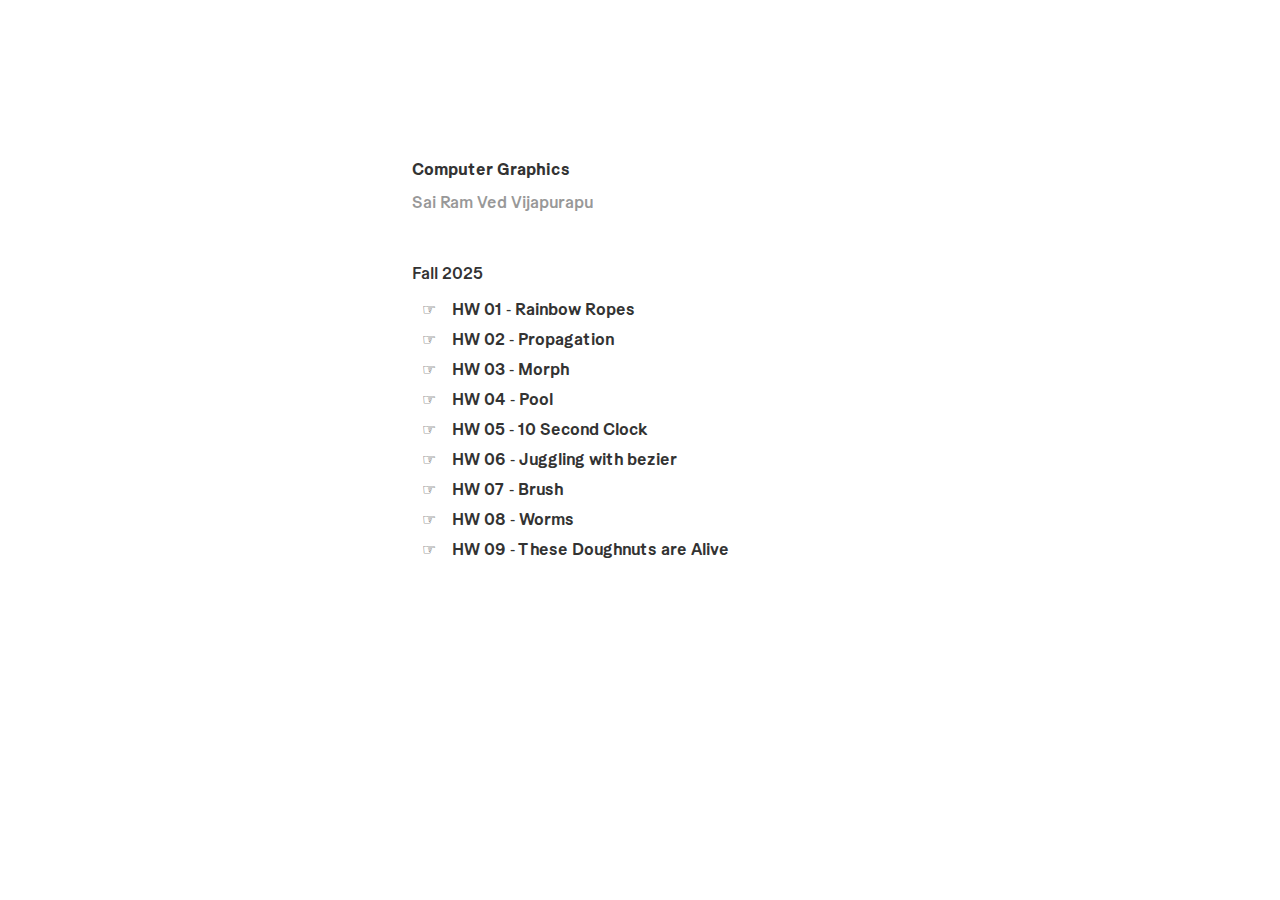
<file: index.html>
<!DOCTYPE html>
<html lang="en">
<head>
    <meta charset="UTF-8">
    <meta name="viewport" content="width=device-width, initial-scale=1.0">
    <title>Computer Graphics Fall 2025</title>
    <link rel="stylesheet" href="style.css">
</head>
<body>
    <div class="container">
        <h1>Computer Graphics</h1>
        <section class="info">
            <h2 class="name">Sai Ram Ved Vijapurapu</h2>
        </section>

        <section class="semester">
            <p class="semester">Fall 2025</p>
            <ul>
                <li><a href="hw1.html">HW 01 - Rainbow Ropes</a></li>
                <li><a href="hw2.html">HW 02 - Propagation</a></li>
                <li><a href="hw3.html">HW 03 - Morph</a></li>
                <li><a href="hw4.html">HW 04 - Pool</a></li>
                <li><a href="hw5.html">HW 05 - 10 Second Clock</a></li>
                <li><a href="hw6.html">HW 06 - Juggling with bezier</a></li>
                <li><a href="hw7.html">HW 07 - Brush</a></li>
                <li><a href="hw8.html">HW 08 - Worms</a></li>
                <li><a href="hw9.html">HW 09 - These Doughnuts are Alive</a></li>
            </ul>
        </section>
    </div>
</body>
</html>
</file>
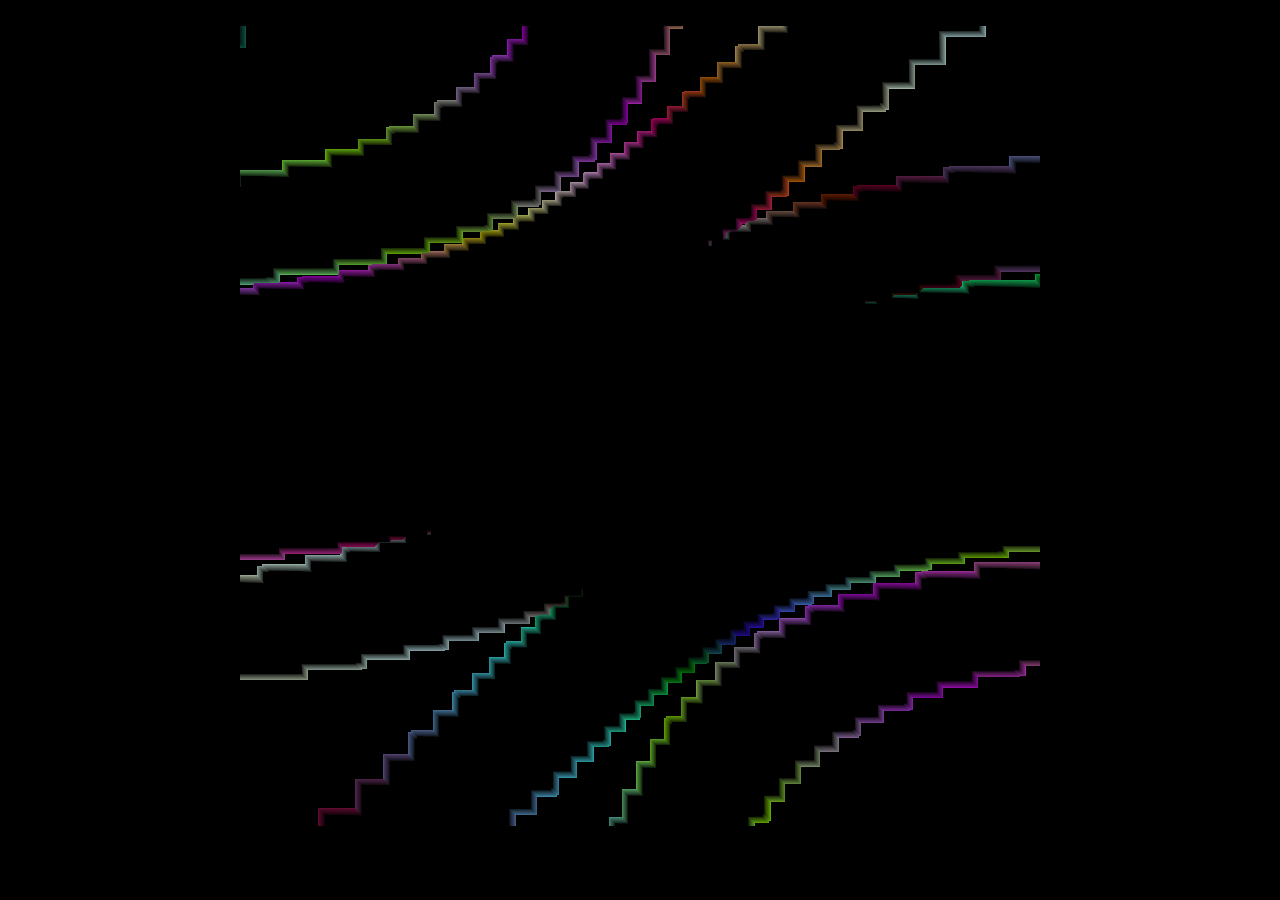
<file: hw1.html>
<html>
<head>hw1</head>

<body bgcolor=black>
<center><canvas id=canvas width=800 height=800></canvas>
<script src=webgl.js></script>
<script>

function Scene() {

this.vertexShader = `#version 300 es
in  vec3 aPos;
out vec3 vPos;
void main() {
   gl_Position = vec4(aPos, 1.);
   vPos = aPos;
}`;

this.fragmentShader = `#version 300 es
precision highp float;
uniform float uTime;
in  vec3 vPos;
out vec4 fragColor;

void main() {
   fragColor = vec4(0.);

   vec3 ambient = vec3(.5);
   float zMax = -1000.;

   for (int i = 0 ; i < 500 ; i++) {
      float fi = float(i);
      vec3 color = vec3(.5 + .5 * sin(fi),
                        .5 + .5 * sin(4.*fi),
                        .5 + .5 * sin(5.*fi));
      float vx = vPos.x;
      float vy = vPos.y;
      vx += .2 * sin(1. * uTime);
      vy += .1 * sin(.1 + 5. * uTime);
      float x = 8. * vx + 4. * tan(.8 * fi + .6 * uTime);
      float y = 8. * vy + 4. * tan(.3 * fi + .6 * uTime);
      float z = 0.;

      float rr = 1.1 - max(x*x, y*y);
      // float rr = 1.5 - x*x - y*y;
      z += rr;

      if (rr > 0. && z > zMax) {
         zMax = z;
         float z = sqrt(rr);
         float D1 = dot(vec3(x,y,z),vec3(1.));
         float D2 = dot(vec3(x,y,z),vec3(1.));
	 D1 = .1 * max(0., D1 * abs(D1));
	 D2 = .1 * max(0., D2 * abs(D2));
         vec3 diffuse = D1 * vec3(.1) +
                        D2 * vec3(.1) ;
         fragColor = vec4(sqrt(color * (ambient - z + diffuse)), 1.);
      }
   }
}`;

let startTime = Date.now() / 1000;

this.update = () => {
   setUniform('1f', 'uTime', Date.now() / 1000 - startTime);
}

} 

gl_start(canvas, new Scene());
</script>

</body> 
</html>
</file>
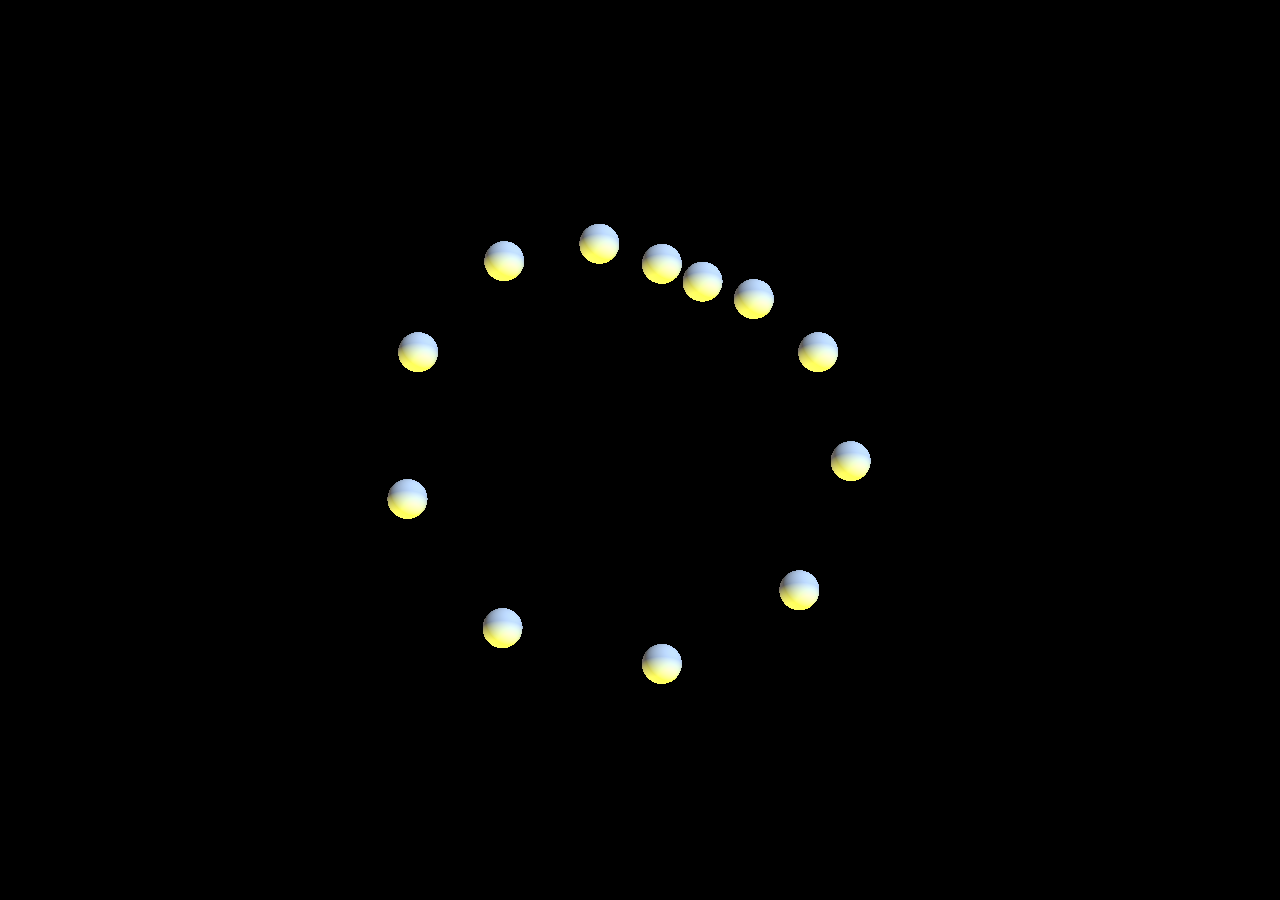
<file: hw2.html>
<!DOCTYPE html>
<html>
<head>
<title>Ray Tracing Spheres</title>
<body bgcolor=black>
<center><canvas id=canvas width=800 height=800></canvas>
<script src=webgl.js></script>
<script>

function Scene() {

let numSpheres = 12;
let numLights = 3;

this.vertexShader = `\
#version 300 es
in  vec3 aPos;
out vec3 vPos;
void main() {
   gl_Position = vec4(aPos, 1.);
   vPos = aPos;
}`;

this.fragmentShader = `\
#version 300 es
precision highp float;
uniform float uTime;
uniform vec3 uViewPoint;

uniform vec4 uS[`+numSpheres+`];
uniform vec3 uC[`+numSpheres+`],uL[`+numLights+`],uLC[`+numLights+`];

in  vec3 vPos;
out vec4 fragColor;

vec2 raySphere(vec3 V, vec3 W, vec4 S) {
   V -= S.xyz;
   float b = dot(V, W);
   float d = b * b - dot(V, V) + S.w * S.w;
   if (d < 0.)
      return vec2(1001.,1000.);
   return vec2(-b - sqrt(d), -b + sqrt(d));
}

bool inShadow(vec3 P, vec3 L) {
   for (int i = 0 ; i < `+numSpheres+` ; i++) {
      vec2 tt = raySphere(P, L, uS[i]);
      if (tt.x < tt.y && tt.x > 0.)
         return true;
   }
   return false;
}

vec3 shadeSphere(vec4 S, vec3 P, vec3 C) {
   vec3 N = (P - S.xyz) / S.w;

   vec3 shade = vec3(.1);

   for (int l = 0 ; l < `+numLights+` ; l++)
      if (! inShadow(P, uL[l]))
         shade += uLC[l] * max(0., dot(N, uL[l]));
   return C * shade;
}

void main() {
   vec4 F = vec4(0.);
   vec3 V = uViewPoint;
   vec3 W = normalize(vPos-V);
   float t = 100.;

   for (int i = 0 ; i < `+numSpheres+` ; i++) {
      vec2 tt = raySphere(V, W, uS[i]);
      if (tt.x < tt.y && tt.x > 0. && tt.x < t) {
         t = tt.x;
	 vec3 P = V + t * W;
         F = vec4(shadeSphere(uS[i],P,uC[i]),1.);
      }
   }

   fragColor = vec4(sqrt(F.rgb), F.a);
}`;

let startTime = Date.now()/1000;

let normalize = v => {
   let s = Math.sqrt(v[0]*v[0]+v[1]*v[1]+v[2]*v[2]);
   return [ v[0]/s, v[1]/s, v[2]/s ];
}

this.update = viewPoint => {
   let time = Date.now()/1000 - startTime;
   setUniform('1f', 'uTime', time);
   setUniform('3fv', 'uViewPoint', viewPoint);

   let spheres = [];
   let colors = [];
   let radius = 0.05;
   let outerRadius = 0.5;
   let innerRadius = 0.15;
   for (let i = 0; i < numSpheres; i++) {
      let angle = 2. * Math.PI * i / numSpheres;
      let phase = 2. * time + i * Math.PI / 3.0;
      let cx = outerRadius * Math.cos(angle);
      let cy = outerRadius * Math.sin(angle);
      let x = cx + innerRadius * Math.cos(phase);
      let y = cy + innerRadius * Math.sin(phase);
      let z = 0.;
      spheres.push(x, y, z, radius);

      colors.push(1, 1, 1);
   }

   setUniform('4fv', 'uS', spheres);
   setUniform('3fv', 'uC', colors);

   setUniform('3fv', 'uL', [ normalize([1,1,1]),
                             normalize([-1,-1,-.5]),
                             normalize([0,-1,0.5])
               ].flat());

   setUniform('3fv', 'uLC', [ .5,.7,1,
                              .2,.15,.1,
              1.,1.,0 ]);
}

}
gl_start(canvas, new Scene());
</script>

</body>
</html>
</file>
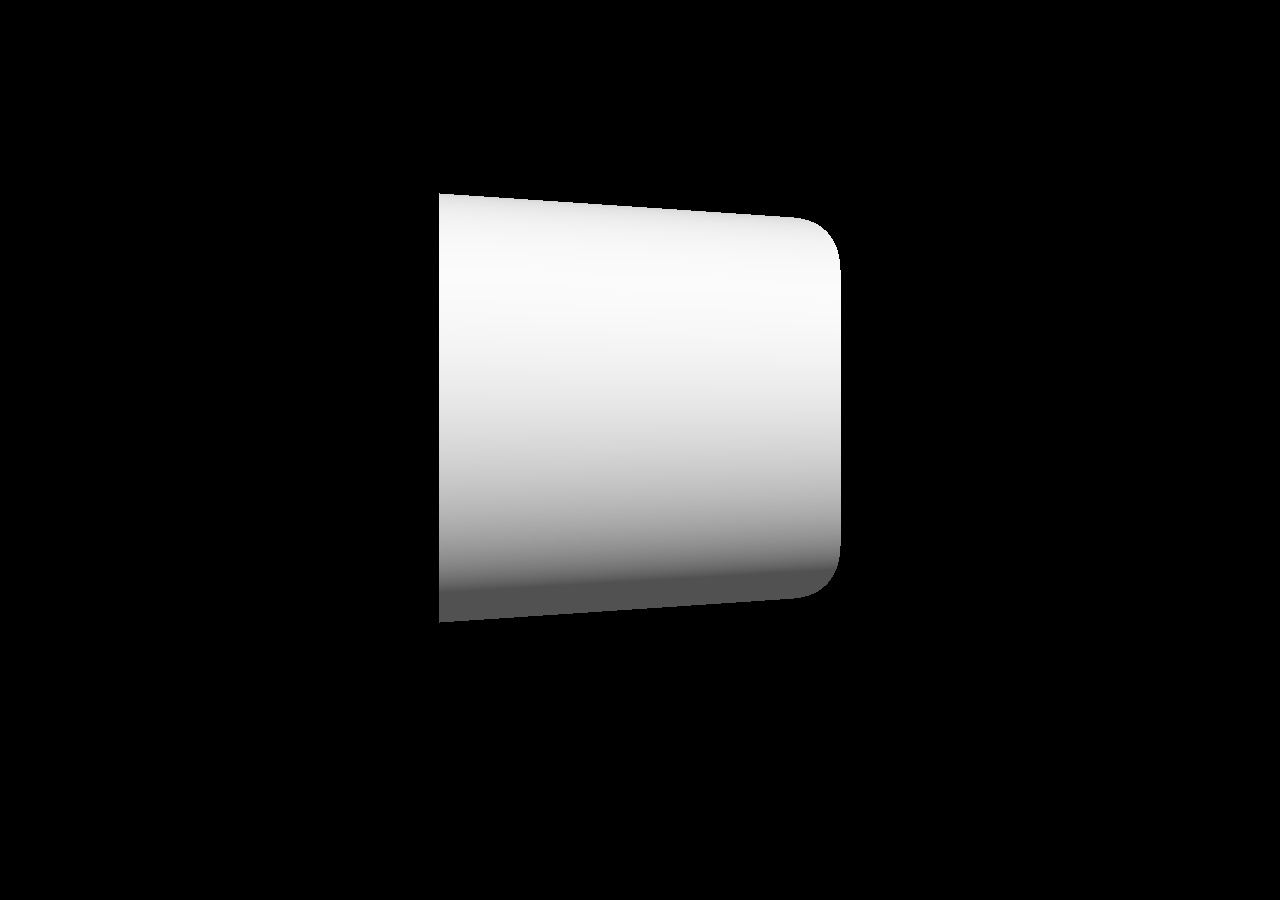
<file: hw3.html>
<!DOCTYPE html>
<html>
<head>
<title>Raytracing and Shading</title>
</head>
<body bgcolor=black>
<center><canvas id=canvas width=800 height=800></canvas>
<script src=webgl.js></script>
<script>

/**********************************

Sphere         x*x + y*y + z*z - 1 <= 0

Paraboloid X   x + y*y + z*z <= 0
Paraboloid Y   x*x + y + z*z <= 0
Paraboloid Z   x*x + y*y + z <= 0

Slab X         x*x - 1 <= 0
Slab Y         y*y - 1 <= 0
Slab Z         z*z - 1 <= 0

Tube X         y*y + z*z - 1 <= 0
Tube Y         x*x + z*z - 1 <= 0
Tube Z         x*x + y*y - 1 <= 0

All space      -1 <= 0

**********************************/

function Scene() {

this.vertexShader = `\
#version 300 es
in  vec3 aPos;
out vec3 vPos;
void main() {
   gl_Position = vec4(aPos, 1.);
   vPos = aPos;
}`;

this.fragmentShader = `\
#version 300 es
precision highp float;
uniform float uTime;
uniform vec3 uViewPoint;
uniform mat4 uQ[3];

in  vec3 vPos;
out vec4 fragColor;

vec3 rayEq(vec3 V, vec3 W, mat4 Q) {

   float A = Q[0].x, B = Q[1].x+Q[0].y, C = Q[2].x+Q[0].z, D = Q[3].x+Q[0].w,
                     E = Q[1].y       , F = Q[2].y+Q[1].z, G = Q[3].y+Q[1].w,
                                        H = Q[2].z       , I = Q[3].z+Q[2].w,
                                                           J = Q[3].w       ;

   float a = A * W.x * W.x +
             B * W.x * W.y +
             C * W.z * W.x +
             E * W.y * W.y +
             F * W.y * W.z +
             H * W.z * W.z ;

   float b = 2. * A * V.x * W.x +
                  B * (W.x * V.y + V.y * W.x) +
                  C * (V.z * W.x + V.x * W.z) +
                  D * W.x +
             2. * E * V.y * W.y +
                  F * (V.y * W.z + V.z * W.y) +
                  G * W.y +
             2. * H * V.z * W.z +
                  I * W.z;

   float c = A * V.x * V.x +
             B * V.x * V.y +
             C * V.z * V.x +
             D * V.x       +
             E * V.y * V.y +
             F * V.y * V.z +
             G * V.y       +
             H * V.z * V.z +
             I * V.z       +
             J;

   return vec3(a,b,c);
}

vec2 findRoots(vec3 eq) {
   float a = eq.x, b = eq.y, c = eq.z;
   vec2 t = vec2(-1.);
   float discr = b * b - 4. * a * c;
   if (discr >= 0.)
      t = vec2(-b - sqrt(discr), -b + sqrt(discr)) / (2. * a);
   return t;
}

vec3 normalQ(mat4 Q, vec3 P) {

   float A = Q[0].x, B = Q[1].x+Q[0].y, C = Q[2].x+Q[0].z, D = Q[3].x+Q[0].w,
                     E = Q[1].y       , F = Q[2].y+Q[1].z, G = Q[3].y+Q[1].w,
                                        H = Q[2].z       , I = Q[3].z+Q[2].w,
                                                           J = Q[3].w       ;

   return normalize(vec3(2. * A * P.x + C * P.z + B * P.y + D,
                         2. * E * P.y + F * P.z + B * P.x + G,
                         2. * H * P.z + F * P.y + C * P.x + I));
}

void main() {
   fragColor = vec4(0.);

   vec3 V = uViewPoint;
   vec3 W = normalize(vPos-V);

   vec3 color1 = vec3(0.);
   vec2 tI1 = vec2(-1.,1000.);
   for (int i = 0 ; i < 3 ; i++) {
      vec2 tQ = findRoots(rayEq(V, W, uQ[i]));
      if (tQ.x > tI1.x) {
         vec3 N = normalQ(uQ[i], V + tQ.x * W);
         color1 = vec3(.1 + max(0., dot(N, vec3(.5))));
	 tI1.x = tQ.x;
      }
      if (tQ.y < tI1.y)
         tI1.y = tQ.y;
   }

   if (tI1.x > 0. && tI1.x < tI1.y)
      fragColor = vec4(sqrt(color1), 1.);

   vec3 color2 = vec3(0.);
   vec2 tI2 = vec2(-1.,1000.);
   for (int i = 3 ; i < 6 ; i++) {
      vec2 tQ = findRoots(rayEq(V, W, uQ[i]));
      if (tQ.x > tI2.x) {
         vec3 N = normalQ(uQ[i], V + tQ.x * W);
         color2 = vec3(.1 + max(0., dot(N, vec3(.5))));
	 tI2.x = tQ.x;
      }
      if (tQ.y < tI2.y)
         tI2.y = tQ.y;
   }


   if (tI2.x > 0. && tI2.x < tI2.y && tI2.x < tI1.x)
      fragColor = vec4(sqrt(color2), 1.);

}`;

let mxm = (a,b) => {
   let m = [];
   for (let c = 0 ; c < 16 ; c += 4)
   for (let r = 0 ; r < 4 ; r++)
      m.push( a[r]*b[c] + a[r+4]*b[c+1] + a[r+8]*b[c+2] + a[r+12]*b[c+3] );
   return m;
}

let transpose = m => [ m[0],m[4],m[ 8],m[12],
                       m[1],m[5],m[ 9],m[13],
                       m[2],m[6],m[10],m[14],
                       m[3],m[7],m[11],m[15] ];

let inverse = src => {
   let dst = [], det = 0, cofactor = (c, r) => {
      let s = (i, j) => src[c+i & 3 | (r+j & 3) << 2];
      return (c+r & 1 ? -1 : 1) * ( (s(1,1)*(s(2,2)*s(3,3)-s(3,2)*s(2,3)))
                                  - (s(2,1)*(s(1,2)*s(3,3)-s(3,2)*s(1,3)))
                                  + (s(3,1)*(s(1,2)*s(2,3)-s(2,2)*s(1,3))) );
   }
   for (let n = 0 ; n < 16 ; n++) dst.push(cofactor(n >> 2, n & 3));
   for (let n = 0 ; n <  4 ; n++) det += src[n] * dst[n << 2];
   for (let n = 0 ; n < 16 ; n++) dst[n] /= det;
   return dst;
}

let qxm = (Q,M) => {
   let MI = inverse(M);
   return mxm(transpose(MI), mxm(Q, MI));
}

let startTime = Date.now()/1000;



let move = (x, y, z) => [
    1,  0,  0,  0,
    0,  1,  0,  0,
    0,  0,  1,  0,
    x,  y,  z,  1
];


let sphere = [
    1, 0, 0, 0,
    0, 1, 0, 0,
    0, 0, 1, 0,
    0, 0, 0, -1
];

let parabX = [
    0, 0, 0, -1,
    0, 1, 0,  0,
    0, 0, 1,  0,
    0, 0, 0,  0
];

let parabY = [
    1, 0, 0,  0,
    0, 0, 0, -1,
    0, 0, 1,  0,
    0, 0, 0,  0
];

let parabZ = [
    1, 0, 0,  0,
    0, 1, 0,  0,
    0, 0, 0, -1,
    0, 0, 0,  0
];

let slabX = [
    0, 0, 0, 0,
    0, 1, 0, 0,
    0, 0, 1, 0,
    0, 0, 0, -1
];

let slabY = [
    1, 0, 0, 0,
    0, 0, 0, 0,
    0, 0, 1, 0,
    0, 0, 0, -1
];

let slabZ = [
    1, 0, 0, 0,
    0, 1, 0, 0,
    0, 0, 0, 0,
    0, 0, 0, -1
];

let tubeX = [
    0, 0, 0, 0,
    0, 1, 0, 0,
    0, 0, 1, 0,
    0, 0, 0, -1
];

let tubeY = [
    1, 0, 0, 0,
    0, 0, 0, 0,
    0, 0, 1, 0,
    0, 0, 0, -1
];

let tubeZ = [
    1, 0, 0, 0,
    0, 1, 0, 0,
    0, 0, 0, 0,
    0, 0, 0, -1
];

let space = [
    1, 0, 0, 0,
    0, 1, 0, 0,
    0, 0, 1, 0,
    0, 0, 0, -1
];

let turnX = (angle) => {
    let c = Math.cos(angle), s = Math.sin(angle);
    return [
        1,  0,  0,  0,
        0,  c, -s,  0,
        0,  s,  c,  0,
        0,  0,  0,  1
    ];
};

let turnY = (angle) => {
    let c = Math.cos(angle), s = Math.sin(angle);
    return [
        c,  0,  s,  0,
        0,  1,  0,  0,
       -s,  0,  c,  0,
        0,  0,  0,  1
    ];
};

let turnZ = (angle) => {
    let c = Math.cos(angle), s = Math.sin(angle);
    return [
        c, -s,  0,  0,
        s,  c,  0,  0,
        0,  0,  1,  0,
        0,  0,  0,  1
    ];
};

let scale = (x, y, z) => [
    x,  0,  0,  0,
    0,  y,  0,  0,
    0,  0,  z,  0,
    0,  0,  0,  1
];


this.update = viewPoint => {
   let time = Date.now()/1000 - startTime;
   setUniform('1f', 'uTime', time);
   setUniform('3fv', 'uViewPoint', viewPoint);

   let m1 = mxm(turnY(time), scale(.5, .5, .5));
   let m2 = mxm(move(.5, 0, 0), m1);
   setUniform('Matrix4fv', 'uQ', false,
      [ qxm(slabY,m1), qxm(slabY,m1), qxm(slabZ,m1),
        qxm(slabX,m2), qxm(tubeX,m2), qxm(space,m2)
      ].flat());
}

}







gl_start(canvas, new Scene());
</script>

</body>
</html>
</file>
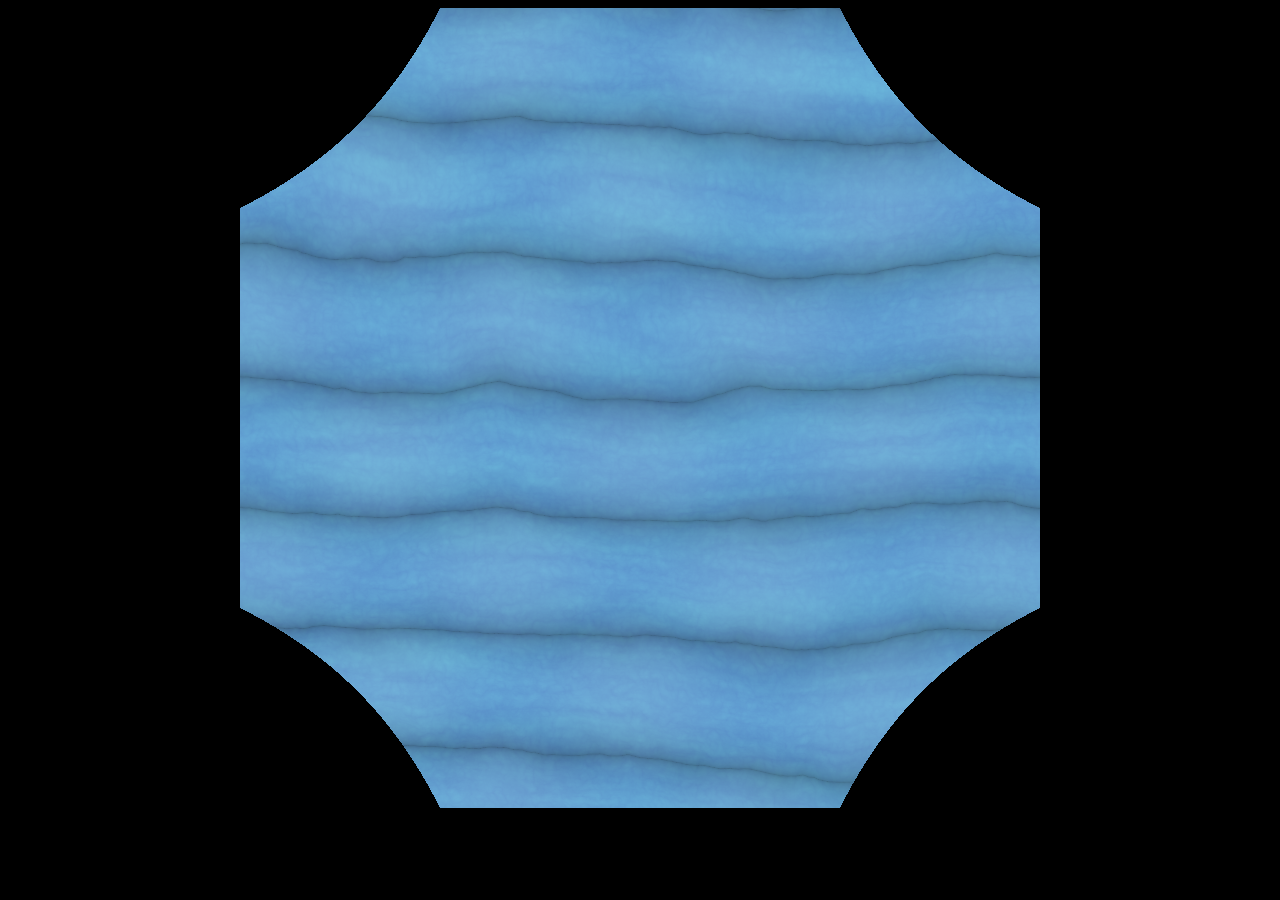
<file: hw4.html>
<html
<head><title>Wood Shader</title></head>
<body bgcolor=black>
<center><canvas id=canvas width=800 height=800></canvas>
<script src=webgl.js></script>
<script>

// WOOD
function Scene() {

this.vertexShader = `\
#version 300 es
in  vec3 aPos;
out vec3 vPos;
void main() {
   gl_Position = vec4(aPos, 1.);
   vPos = aPos;
}`;

this.fragmentShader = `\
#version 300 es
precision highp float;
uniform float uTime;
uniform vec3 uViewPoint;
in  vec3 vPos;
out vec4 fragColor;

float turbulence(vec3 P) {
   float f = 0., s = 1.;
   for (int i = 0 ; i < 9 ; i++) {
      f += abs(noise(s * P)) / s;
      s *= 2.;
      P = vec3(.866*P.x + .5*P.z, P.y + 100., -.5*P.x + .866*P.z);
   }
   return f;
}


vec3 water(vec3 pos) {
   float t = uTime;
   pos.y += 0.2 * turbulence(0.6 * pos + t * 0.2);
   float band = 0.5 + 0.5 * turbulence(vec3(0.5, 10., 40.) * pos + 2. * sin(pos + t * 0.5))
                      + 0.25 * turbulence(vec3(40., 40., 0.5) * pos + 2. * sin(pos + t * 0.5));
   float wave = sin(10. * pos.y + t) * 0.3 + sin(10. * pos.x + t) * 0.2;

   vec3 base = mix(vec3(0.1, 0.2, 0.7), vec3(0.2, 0.6, 0.9), band);
   vec3 highlight = vec3(0.7, 0.95, 1.0);

   float waveDip = abs(wave);
   vec3 c = mix(base, highlight, waveDip * 0.2);

   c *= 0.4 + 0.6 * pow(abs(sin(10. * pos.y + t)), 0.4);

   return c;
}

void main() {
   vec4 F = vec4(0.);
   float x = 1. * vPos.x;
   float y = 2. * vPos.y;
   // float rr = x*x + y*y;
   float rr = x*x*y*y;
   vec3 ambient = vec3(.12);
   vec3 diffuse = vec3(.98);

   if (rr < 1.) {
      float z = sqrt(1. - rr);
      vec3 N = vec3(x,y,z);
      vec3 c = ambient + diffuse * 0.7;

      F = vec4(c * water(vPos),1.);
   }
   fragColor = vec4(sqrt(F.rgb), F.a);
}`;

let startTime = Date.now()/1000;

this.update = viewPoint => {
   let time = Date.now()/1000 - startTime;
   setUniform('1f', 'uTime', time);
   setUniform('3fv', 'uViewPoint', viewPoint);
}

}

gl_start(canvas, new Scene());
</script>

</body>
</html>
</file>
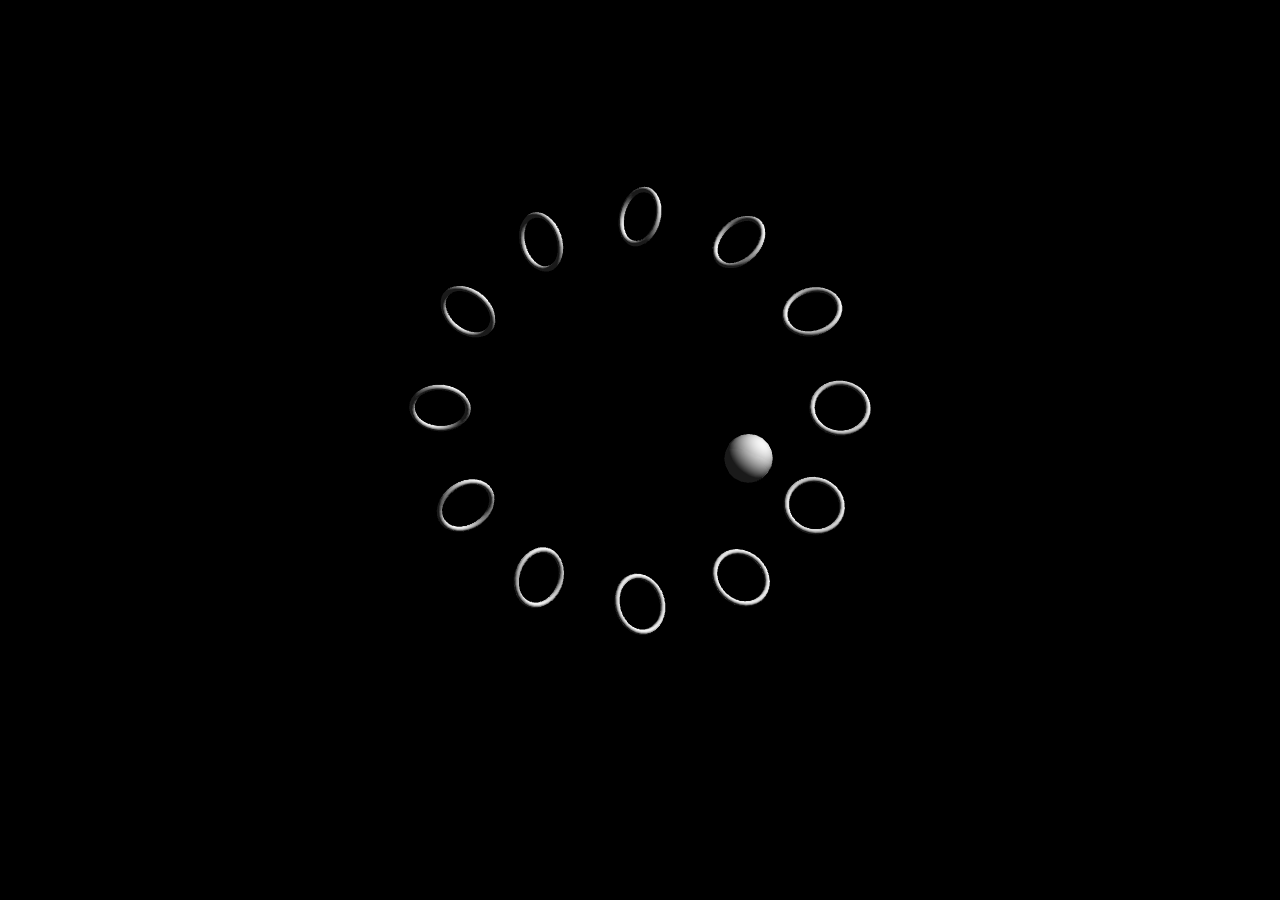
<file: hw5.html>
<html>
<head>
<title>Meshes & Matrices</title>
</head>
<body bgcolor=black>
<center><canvas id=canvas width=800 height=800></canvas>
<script src=webgl.js></script>
<script>

// IMPLEMENTING A PROPER MATRIX CLASS

/*
   By putting an object oriented wrapper around
   matrix operations, we add the ability to use
   push() an pop() methods to create local
   contexts. This will allow us to create
   hierarchical structures, such as machines
   with moving parts and creatures with
   moving limbs.
*/

function Scene() {

let parametric = (f,nu,nv,other) => {
   let V = [];
   for (let j = 0 ; j < nv ; j++) {
      for (let i = 0 ; i <= nu ; i++) {
         V.push(f(i/nu,j/nv,other));
         V.push(f(i/nu,(j+1)/nv,other));
      }
      V.push(f(1,(j+1)/nv,other));
      V.push(f(0,(j+1)/nv,other));
   }
   return V.flat();
}

let tube = n => parametric((u,v) => {
   let theta = 2 * Math.PI * u;
   let c = Math.cos(theta);
   let s = Math.sin(theta);
   return [c,s,2*v-1, c,s,0];
},n,2);

let sphere = (nu,nv) => parametric((u,v) => {
   let theta = 2 * Math.PI * u;
   let phi = Math.PI * (v - 1/2);
   let cu = Math.cos(theta);
   let su = Math.sin(theta);
   let cv = Math.cos(phi);
   let sv = Math.sin(phi);
   let x = cu * cv, y = su * cv, z = sv;
   return [x,y,z, x,y,z];
},nu,nv);

let torus = (nu,nv,r) => parametric((u,v,r) => {
   let theta = 2 * Math.PI * u,
       cu = Math.cos(theta),
       su = Math.sin(theta);
   let phi = 2 * Math.PI * v,
       cv = Math.cos(phi),
       sv = Math.sin(phi);
   return [(1+r*cv)*cu,(1+r*cv)*su,r*sv, cv*cu,cv*su,sv];
   
},nu,nv,r);

mesh = {
  triangle_strip: true,
  data: new Float32Array(torus(30,6,.1)),
};

this.vertexShader = `\
#version 300 es
` + noiseCode + `
uniform mat4 uMF, uMI;
uniform float uTime;
in  vec3 aPos, aNor;
out vec3 vPos, vNor;
void main() {
   vec4 pos = uMF * vec4(aPos, 1.);
   vec4 nor = vec4(aNor, 0.) * uMI;
   gl_Position = pos * vec4(1.,1.,-.1,1.);
   vPos = pos.xyz;
   vNor = nor.xyz;
}`;

this.fragmentShader = `\
#version 300 es
precision highp float;
uniform vec3 uColor;
in  vec3 vPos, vNor;
out vec4 fragColor;

void main() {
   vec3 nor = normalize(vNor);
   vec3 c = uColor * (.1 + max(0., dot(vec3(.5),nor)));
   fragColor = vec4(c, 1.);
}`;

autodraw = false;

function Matrix() {
   let m = [identity()], top = 0;
   this.push = () => { m[top+1] = m[top].slice(); top++; return this; }
   this.pop  = () => { if (top > 0) top--; return this; }
   this.get = () => m[top];
   this.identity = () => { m[top] = identity(); return this; }
   this.move = (x,y,z) => { m[top]=mxm(m[top],move(x,y,z)); return this; }
   this.turnX = a => { m[top] = mxm(m[top], turnX(a)); return this; }
   this.turnY = a => { m[top] = mxm(m[top], turnY(a)); return this; }
   this.turnZ = a => { m[top] = mxm(m[top], turnZ(a)); return this; }
   this.scale = (x,y,z) => {
      m[top] = mxm(m[top], scale(x,y,z));
      return this;
   }
   this.perspective = (x,y,z) => {
      m[top] = mxm(m[top], perspective(x,y,z));
      return this;
   }
}

let matrix = new Matrix();

let startTime = Date.now()/1000;

let drawMyMesh = (mesh, color) => {
   setUniform('3fv', 'uColor', color);
   let m = mxm(perspective(0,0,-.1), matrix.get());
   setUniform('Matrix4fv', 'uMF', false, m);
   setUniform('Matrix4fv', 'uMI', false, inverse(m));
   drawMesh(mesh);
}

let t1 = {
   triangle_strip: true,
   data: new Float32Array(torus(30,6,.1))
};
let t2 = {
   triangle_strip: true,
   data: new Float32Array(torus(30,6,.3))
};

let s1 = {
   triangle_strip: true,
   data: new Float32Array(sphere(20,12))
};

this.update = () => {
   let time = Date.now() / 1000 - startTime;
   setUniform('1f', 'uTime', time);


   const TAU = Math.PI * 2;

   const t = time * (Math.PI / 12);
   const num_segments = 12;
   const innerR = 0.5;
   const outerR = 0.5;

   matrix.identity();
   matrix.turnX(-0.25);

   const secondsPerRevolution = 10.0;
   const sphereAngle = -(time % secondsPerRevolution) * (TAU / secondsPerRevolution);
   const sphereRadius = innerR * 0.6;
   const spherePos = [sphereRadius * Math.cos(sphereAngle), sphereRadius * Math.sin(sphereAngle), 0];
   
   for (let k = 0; k < 2; k++) {
      matrix.push();
         matrix.turnZ(k * (TAU / 1));

         for (let i = 0; i < num_segments; i++) {

               matrix.push();
                  matrix.turnZ((TAU * i) / num_segments);

                  const phase = TAU * (t + i / num_segments + 0.001);
                  const c = Math.cos(phase);

                  const x = ((c + 1) / 2) * (outerR - innerR) + innerR;


                  matrix.move(x, 0, 0);
                  matrix.turnX(-1 * Math.sin(time * 0.3 + i * 0.25));
                  matrix.scale(0.07);

                  drawMyMesh(t1, [1.0, 1.0, 1.0]);
               matrix.pop();
            
         }
      matrix.pop();
   }

   matrix.push();
      matrix.move(spherePos[0], spherePos[1], spherePos[2]);
      matrix.scale(0.06);
      drawMyMesh(s1, [1.0]);
   matrix.pop();
}

}
gl_start(canvas, new Scene());
</script>


</body></html>
</file>
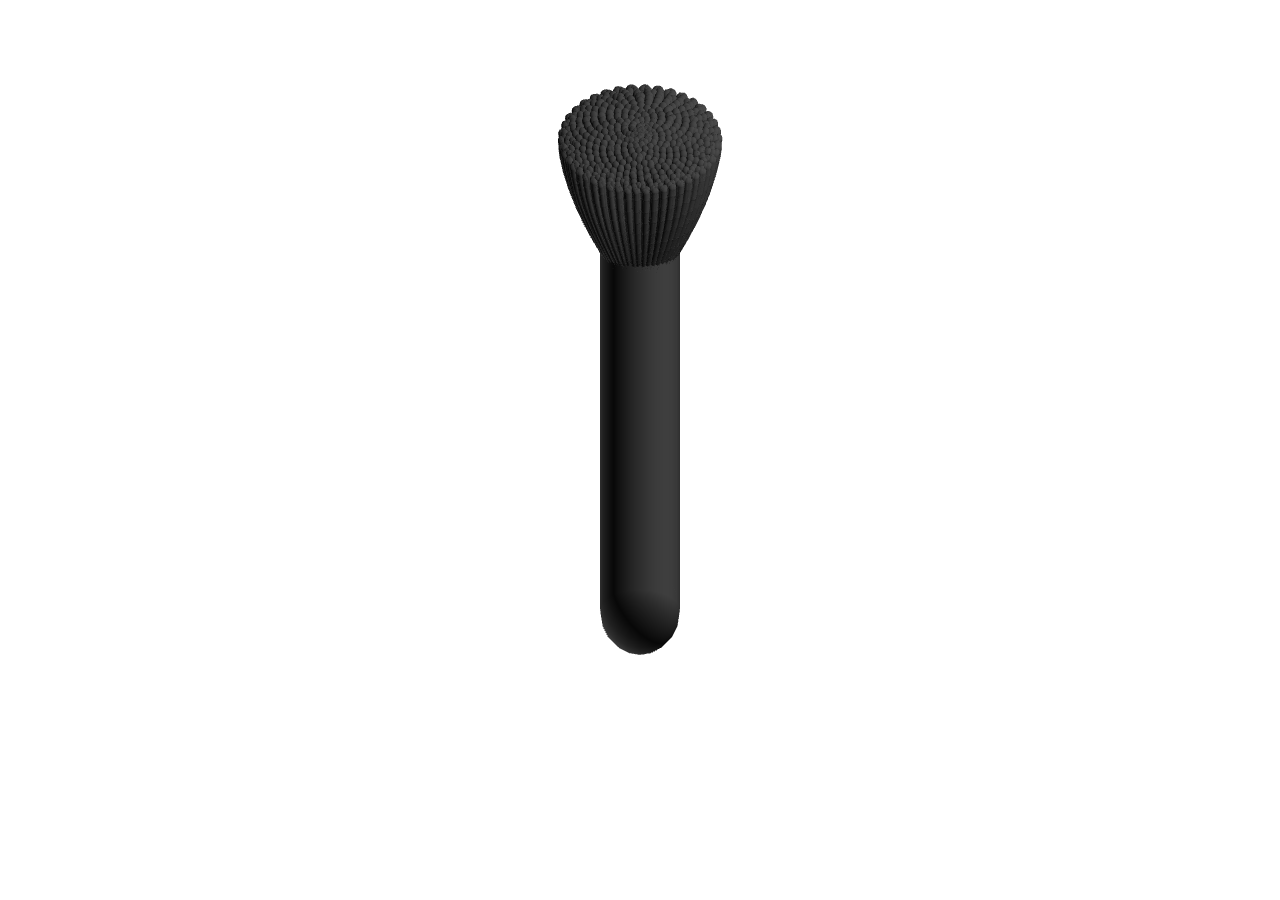
<file: hw7.html>
<!DOCTYPE html>
<html>
<head>
<title>Springs</title>
</head>
<body bgcolor=white>
<center><canvas id=canvas width=800 height=800></canvas>
<script src=webgl.js></script>
<script>

function Scene() {

let ball = Shape.sphereMesh(20,10);
let tube = Shape.tubeMesh(20);
let cube = Shape.cubeMesh(20);
this.vertexShader = Shader.defaultVertexShader;
this.fragmentShader = Shader.defaultFragmentShader;

autodraw = false;

let M = new Matrix();

let spring = new Spring();
let force = 0, bend = 0;
mouse.drag = (x,y) => bend -= x/15;
mouse.up = () => force = bend;

let draw = (mesh, matrix, color) => {
   let m = mxm(perspective(0,0,1),matrix??M.get());
   setUniform('Matrix4fv', 'uMF', false, m);
   setUniform('Matrix4fv', 'uMI', false, inverse(m));
   setUniform('3fv', 'uColor', color ?? [1,1,1]);
   drawMesh(mesh);
   return this;
}

this.update = () => {
   if (! mouse.isDown) {
      spring.setForce(force *= .9);
      spring.update(.1);
      bend = spring.getPosition();
   }

   let K = 550;
   let N = 8, r = .01, l = .02;
   let baseR = 0.1;

   let c = [0.3,0.3,0.3];
   let handleR = 0.1, handleL = 0.5;
   let bunch = 0.65;
   let down = [0,-1,0];

   draw(tube, mxm(M.get(),
              mxm(turnX(Math.PI/2),
                  scale(handleR, handleR, handleL))), c);
   
   M.push()
      .move(0, -handleL, 0);
      draw(ball, mxm(M.get(), scale(0.1)), c);
   M.pop();

   for (let k = 0 ; k < K ; k++) {
      let a = k / K;
      let y = 1 - 2 * a;
      let rad = Math.sqrt(Math.max(0, 1 - y*y));
      let x = Math.cos(k) * rad;
      let z = Math.sin(k) * rad;
      let dir = normalize(mix([x, y, z], down, bunch));

      M.push()
       .move(0, handleL/2, 0);


      M.push()
       .aim(dir)
       .turnX(-Math.PI/2)
       .move(0, baseR, 0);

      for (let n = 0 ; n < N ; n++) {
         M.push().move(0, 2*l, 0).turnZ(-bend/2).turnX(bunch * (n+1)/N * .15);
         if (n < N - 1) {
            draw(ball, mxm(M.get(), scale(r)), c);
            draw(tube, mxm(M.get(),
                       mxm(move(0, l, 0),
                       mxm(turnX(Math.PI/2),
                           scale(r, r, l)))), c);
         } else {
            draw(ball, mxm(M.get(), scale(r)), c);
            draw(tube, mxm(M.get(),
                       mxm(move(0, l/2, 0),
                       mxm(turnX(Math.PI/2),
                           scale(r, r, l/2)))), c);
            draw(ball, mxm(M.get(),
                       mxm(move(0, l, 0),
                           scale(r))), c);
         }
      }

      for (let n = 0 ; n < N ; n++)
         M.pop();
      M.pop();
      M.pop();
   }

}

}

gl_start(canvas, new Scene());
</script>

</body>
</html>
</file>
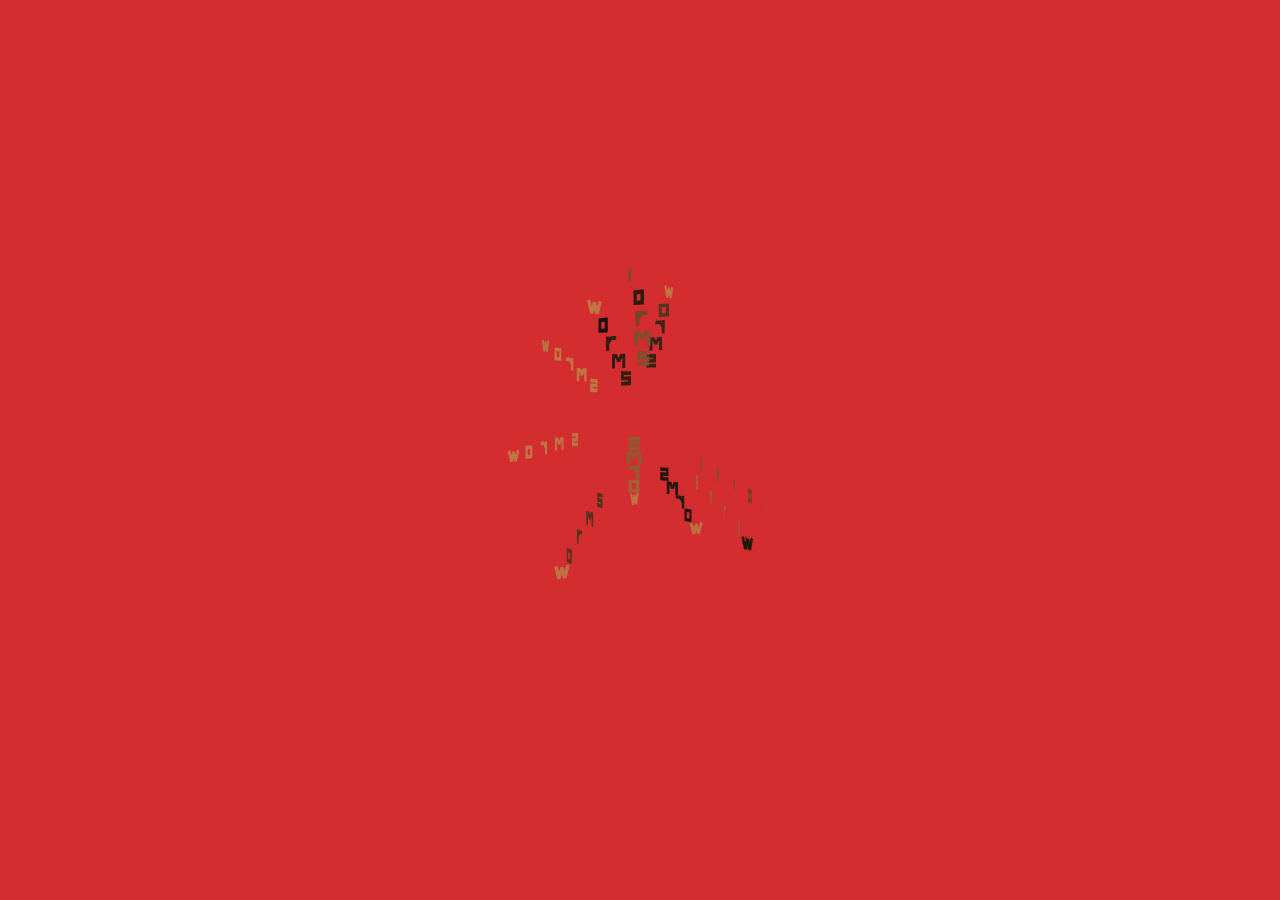
<file: hw8.html>
<!DOCTYPE html>
<html>
<head>
<title>Letters</title>
</head>
<body bgcolor='#d42d30'>
<center><canvas id=canvas width=800 height=800></canvas>
<script src=webgl.js></script>
<script>

function Scene() {

   let createPathsMesh = (lineWidth, paths) => {
      let vertices = [];
      let addVertex = pos => vertices.push(pos,[0,0,1]);
      for (let n = 0 ; n < paths.length ; n++) {
         let path = paths[n];
         for (let i = 0 ; i < path.length-1 ; i++) {
            let b = path[i  ];
            let c = path[i+1];
            let a = i>0 ? path[i-1] : add(b,subtract(b,c));
            let da = normalize(subtract(b, a));
            let dc = normalize(subtract(c, b));
            let db = normalize(add(da, dc));
            let s = dot(da, db);
            da = resize(da, lineWidth/2);
            dc = resize(dc, lineWidth/2);
            db = resize(db, lineWidth/2);
            let ea = [-da[1]  , da[0]  , 0];
            let ec = [-dc[1]  , dc[0]  , 0];
            let eb = [-db[1]/s, db[0]/s, 0];
            if (i == 0)
               b = subtract(b, da);
            if (dot(da, dc) < 0) {
               if (n > 0 && i == 0)
                  addVertex(subtract(b, ea));
               addVertex(subtract(b, ea));
               addVertex(add(b, ea));
               addVertex(subtract(b, ec));
               addVertex(add(b, ec));
            }
            else {
               if (n > 0 && i == 0)
                  addVertex(subtract(b, eb));
               addVertex(subtract(b, eb));
               addVertex(add(b, eb));
            }
            if (i == path.length-2) {
               addVertex(subtract(add(c, dc), ec));
               addVertex(add(add(c, dc), ec));
            }
            if (n < paths.length-1 && i == path.length-2)
               addVertex(add(add(c, dc), ec));
         }
      }
      return {
         triangle_strip: true,
	 data: new Float32Array(vertices.flat())
      }
   }

   let createLetterMesh = (char) => {
      let myPaths = [];
      let charCode = char.charCodeAt(0) & 127;
      if (charCode > 32) {
         let paths = linefont[charCode - 32].paths;
         for (let i = 0 ; i < paths.length ; i++) {
            let myPath = [];
            let path = paths[i];
            for (let j = 0 ; j < path.length ; j++) {
               let p = path[j];  
               myPath.push([p[0] / 2000, -p[1] / 2000, 0]);
            }
            myPaths.push(myPath);
         }
      }
      return createPathsMesh(.009, myPaths);
   }

   let text = 'worms';
   let letterMeshes = [];
   for (let i = 0; i < text.length; i++) {
      letterMeshes.push(createLetterMesh(text[i]));
   }

   this.vertexShader = Shader.defaultVertexShader;
   this.fragmentShader = Shader.defaultFragmentShader;

   autodraw = false;

   let M = new Matrix();

   let draw = (mesh, color) => {
      let m = mxm(perspective(0,0,-.5), M.get());
      setUniform('Matrix4fv', 'uMF', false, m);
      setUniform('Matrix4fv', 'uMI', false, inverse(m));
      setUniform('3fv', 'uColor', color ?? [240/255, 146/255, 83/255]);
      drawMesh(mesh);
      return this;
   }

   let numWorms = 10;
   let chainLength = text.length;
   let worms = [];
   
   for (let w = 0; w < numWorms; w++) {
      worms.push({
         positions: Array(chainLength).fill().map(() => [0, 0, 0]),
         t: Math.random() * 1000
      });
   }

   this.update = () => {
      let time = Date.now() / 1000;
      
      M.identity();
      M.scale(1);
      
      for (let w = 0; w < worms.length; w++) {
         let worm = worms[w];
         let t = time + worm.t;
         
         let headX = Math.sin(t * 0.7) * 0.4;
         let headY = Math.cos(t * 0.5) * 0.4;
         let headZ = Math.sin(t * 0.3) * 0.2;
         
         let target = [headX, headY, headZ];
         
         for (let i = 0; i < chainLength; i++) {
            let letterSpacing = 0.05;
            
            let dx = target[0] - worm.positions[i][0];
            let dy = target[1] - worm.positions[i][1];
            let dz = target[2] - worm.positions[i][2];
            let dist = Math.sqrt(dx*dx + dy*dy + dz*dz);
            
            if (dist > 0) {
               worm.positions[i][0] = target[0] - (dx/dist) * letterSpacing;
               worm.positions[i][1] = target[1] - (dy/dist) * letterSpacing;
               worm.positions[i][2] = target[2] - (dz/dist) * letterSpacing;
            }
            
            target = worm.positions[i];
            
            M.push();
            M.move(worm.positions[i][0], worm.positions[i][1], worm.positions[i][2]);
            
            if (dist > 0.001) {
               let angle = Math.atan2(dx, dz);
               M.turnY(angle);
            }
            
            let letterIndex = i % letterMeshes.length;
            draw(letterMeshes[letterIndex]);
            M.pop();
         }
      }
   }
}

gl_start(canvas, new Scene());
</script>

</body>
</html>
</file>
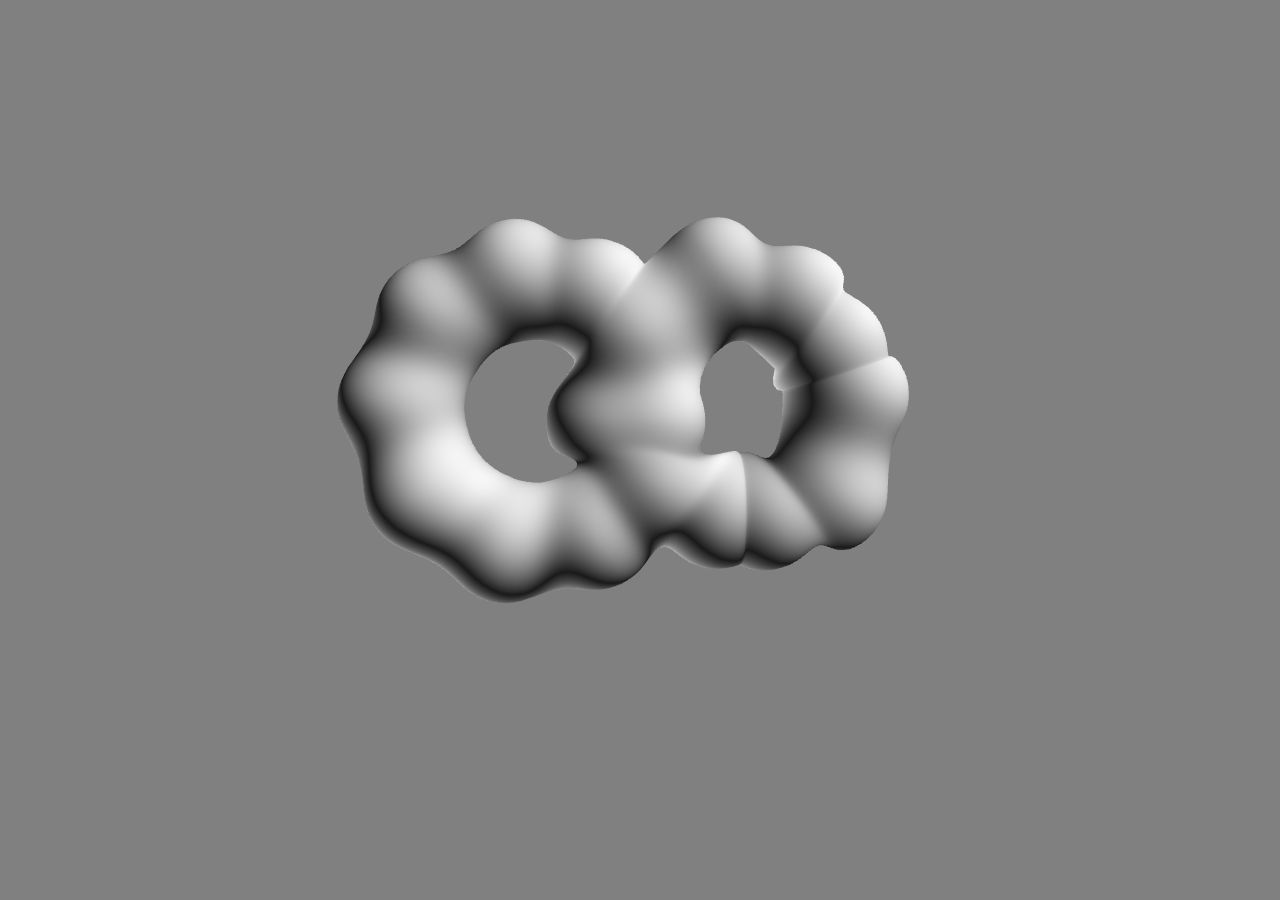
<file: hw9.html>
<html>
<head>
   <title>Implicit Surfaces</title>
</head>
<body bgcolor=grey>
<center><canvas id=canvas width=800 height=800></canvas>
<script src=webgl.js></script>
<script src=implicit.js></script>
<script>

function Scene(){

   let numBlobsPerRing = 10;
   let totalBlobs = numBlobsPerRing * 2;
   let outerRadius = 0.3;
   let ringOffset = 0.5;

   let P = (i, ringIndex) => {
      let angle = 2 * Math.PI * i / numBlobsPerRing;
      let xOffset = ringIndex === 0 ? -ringOffset/2 : ringOffset/2;
      return [outerRadius * Math.cos(angle) + xOffset, outerRadius * Math.sin(angle), 0];
   };

   let blobs = new Blobs();
   for (let i = 0 ; i < numBlobsPerRing ; i++)
      blobs.addBlob(blobs.SPHERE,
                    mxm(move(P(i, 0)),
                    scale(.15,.15,.15)), 1);
   for (let i = 0 ; i < numBlobsPerRing ; i++)
      blobs.addBlob(blobs.SPHERE,
                    mxm(move(P(i, 1)),
                    scale(.15,.15,.15)), 1);
   let mesh = { data: implicitSurfaceTriangleMesh(blobs, 150) };

   let mat = [];
   for (let n = 0 ; n < blobs.nBlobs() ; n++)
      mat.push(identity());

   this.vertexShader=`#version 300 es
      uniform mat4 uMF, uMI, uMat[20];
      in  vec3 aPos, aNor, aWts0, aWts1;
      out vec3 vPos, vNor;
      void main() {
         vec4 p = uMF * vec4(aPos, 1.);
         vec4 pos = vec4(0.);
         for (int i = 0 ; i < 20 ; i++) {
            if (i == int(aWts0.x)) pos += mod(aWts0.x, 1.) * (uMat[i] * p);
            if (i == int(aWts0.y)) pos += mod(aWts0.y, 1.) * (uMat[i] * p);
            if (i == int(aWts0.z)) pos += mod(aWts0.z, 1.) * (uMat[i] * p);
            if (i == int(aWts1.x)) pos += mod(aWts1.x, 1.) * (uMat[i] * p);
            if (i == int(aWts1.y)) pos += mod(aWts1.y, 1.) * (uMat[i] * p);
            if (i == int(aWts1.z)) pos += mod(aWts1.z, 1.) * (uMat[i] * p);
         }
         vec4 nor = vec4(aNor, 0.) * uMI;
         gl_Position = pos * vec4(1.,1.,-.1,1.);
         vPos = pos.xyz;
         vNor = nor.xyz;
      }
   `,

   this.fragmentShader = Shader.defaultFragmentShader;

   this.update = () => {
      let time = Date.now() / 1000;

      let mat = [];
      let innerRadius = 0.05;
      
      for (let i = 0 ; i < numBlobsPerRing ; i++) {
         let angle = 2 * Math.PI * i / numBlobsPerRing;
         let phase = 2 * time + i * Math.PI / 3.0;
         
         let xOffset = -ringOffset/2;
         let cx = outerRadius * Math.cos(angle) + xOffset;
         let cy = outerRadius * Math.sin(angle);
         let x = cx + innerRadius * Math.cos(phase);
         let y = cy + innerRadius * Math.sin(phase);
         let z = 0;
         
         let basePos = P(i, 0);
         let newPos = [x, y, z];
         
         mat.push(mxm(move(newPos), move(resize(basePos, -1))));
      }
      for (let i = 0 ; i < numBlobsPerRing ; i++) {
         let angle = 2 * Math.PI * i / numBlobsPerRing;
         let phase = -2 * time + i * Math.PI / 2.0;
         
         let xOffset = ringOffset/2;
         let cx = outerRadius * Math.cos(angle) + xOffset;
         let cy = outerRadius * Math.sin(angle);
         let x = cx + innerRadius * Math.cos(phase);
         let y = cy + innerRadius * Math.sin(phase);
         let z = 0;
         
         let basePos = P(i, 1);
         let newPos = [x, y, z];
         
         mat.push(mxm(move(newPos), move(resize(basePos, -1))));
      }
      
      setUniform('Matrix4fv', 'uMat', false, mat.flat());
      vertexMap(['aPos',3,'aNor',3,'aWts0',3,'aWts1',3]);
      drawObj(mesh, identity());
   }
}

gl_start(canvas, new Scene());
</script>

</body>
</html>
</file>
<file: style.css>
@font-face {
    font-family: 'Ease';
    src: url('fonts/EaseVariableTRIALVF.woff2') format('woff2'), url('fonts/EaseVariableTRIALVF.woff') format('woff');
    font-display: block;
}

body {
    background-color: #ffffff;
    color: #333;
    font-family: 'Ease', sans-serif;
    font-variation-settings: "insd" 50, "ousd" 50;
    -webkit-font-smoothing: antialiased;
    -moz-osx-font-smoothing: grayscale;
    margin-top: 10%;
    margin-left: 5%;
    padding: 0;
}

.container {
    max-width: 512px;
    margin: 0 auto;
    padding: 20px;
}

h1, h2 {
    text-align: left;
}

h1 {
    font-size: 1em;
    font-weight: 600;
}

p {
    font-size: 1em;
    font-weight: 400;
    /* opacity: 0.5; */
}

h2 {
    font-size: 1em;
    font-weight: 400;
    opacity: 0.5;
}

ul {
    list-style-type: '☞    ';
}

a {
    text-decoration: none;
    color: #333;
    transition: all 0.2s ease-out;
}

a:hover {
    font-weight: 900;
    color: #333;
    transition: all 0.2s ease-out;
}

li {
    margin: 10px 0;
    font-size: 1em;
    font-weight: 500;
}

.semester {
    margin-top: 10%;
}
</file>
